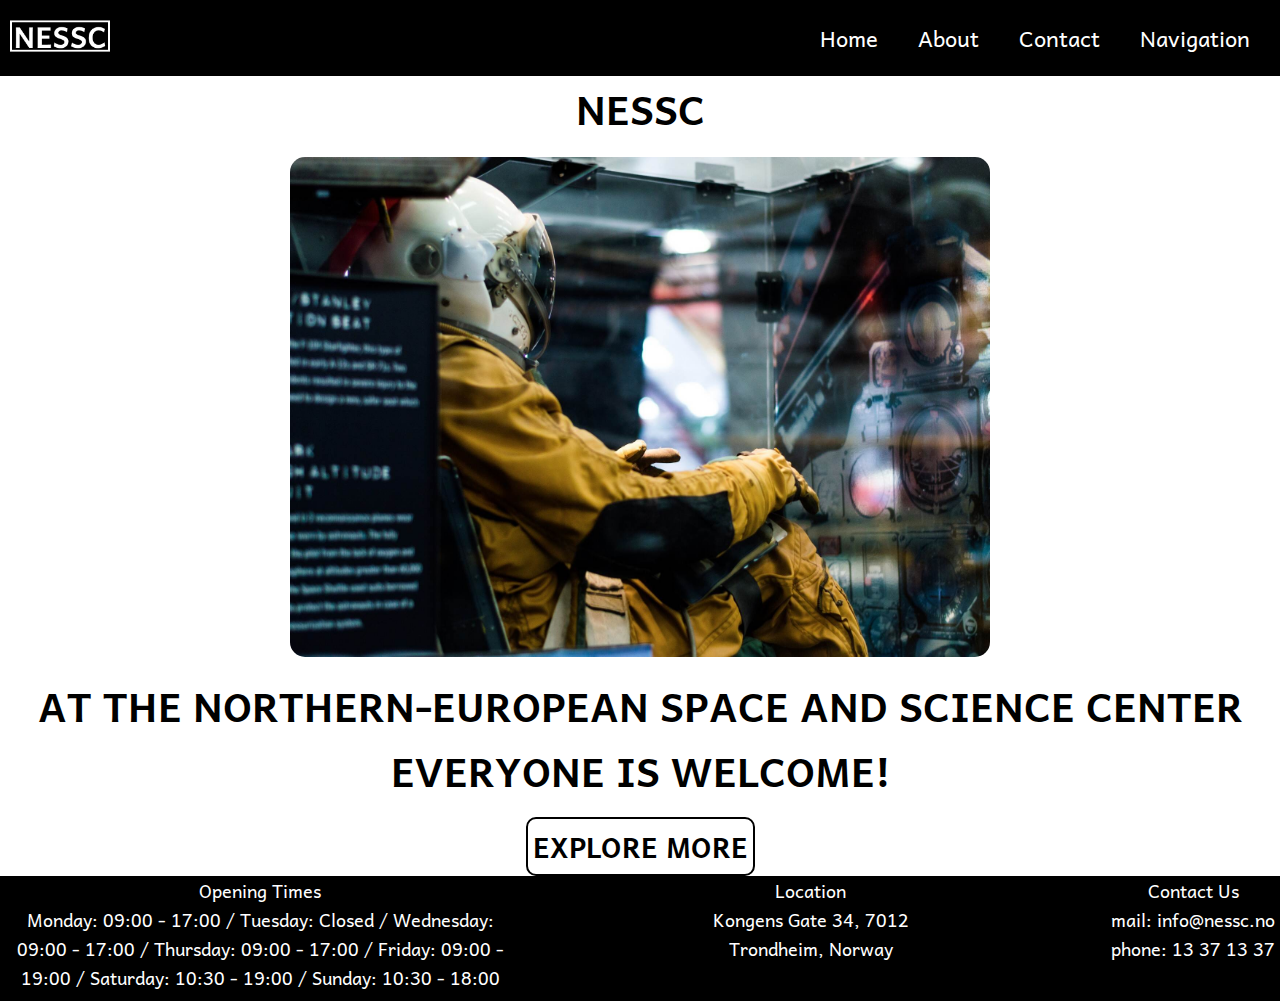
<file: index.html>
<!DOCTYPE html>

<html lang="en">


<head>

    <title>NESSC - Homepage</title>

    <meta charset="utf-8"/>
    <meta name="viewport" content="width device-width, initial-scale=1.0" />
    <meta name="description" content="This is the homepage of NESSC">
    <meta name="keywords" content="HTML, CSS, Javascript">
    <meta name="author" content="Christian Sellie Grøtan">
    <meta http-equiv="X-UA-Compatible" content="ie=edge" />

        <link rel="stylesheet" href="app.css">
        <link rel="stylesheet" href="https://cdnjs.cloudflare.com/ajax/libs/font-awesome/6.2.0/css/all.min.css">
        <link rel="preconnect" href="https://fonts.googleapis.com"><link rel="preconnect" href="https://fonts.gstatic.com" crossorigin><link href="https://fonts.googleapis.com/css2?family=Andika&display=swap" rel="stylesheet">
    



</head>

        <!-------------------  Body  ---------------->

        <body>

            <header>

                <nav>

                    <a href="" target=""><img src="/images/Logo small.png" alt="NESSC Logo"/> </a>

                    <button class="hamburger" id="hamburger">
                         <i class="fas fa-bars"></i>
                    </button>

                        <ul class="nav-ul" id="nav-ul">
                            <li><a href="">Home</a> </li>
                            <li><a href="about.html">About</a> </li>
                            <li><a href="contact.html">Contact</a> </li>
                            <li><a href="nav.html">Navigation</a> </li>

                        </ul>

                </nav>

            </header>

            <!-------------------  Main  ---------------->
     
                <main class="homepage">

                    <h1>NESSC</h1>

                    <div class="homepage-img">
                        <img src="/images/andrew-ruiz.jpg" alt="Andrew Ruiz Exhibition Picture">
                    </div>

                    <div class="maincontent"> 
                        <h1>AT THE NORTHERN-EUROPEAN SPACE AND SCIENCE CENTER EVERYONE IS WELCOME!</h1>

                    </div>

                    <div class="buttons"> 
                        <div>
                        <a href="nav.html" class="navpage-btn">EXPLORE MORE</a>
                        </div>
                        
                    </div>

                   
            
              

            
            </main>

            <!-------------------  Footer  ---------------->

            <footer class="footer" style="display: flex; justify-content: space-between;">
                <p class="o-t">
                    Opening Times <br>

                    Monday: 09:00 - 17:00  / Tuesday: Closed / Wednesday: 09:00 - 17:00 / Thursday: 09:00 - 17:00 / Friday: 09:00 - 19:00 / Saturday: 10:30 - 19:00 / Sunday: 10:30 - 18:00
                </p>

                <p class="location">
                    Location <br>

                    Kongens Gate 34, 7012
                    Trondheim, Norway
                </p>

                <p class="c-u">
                    Contact Us <br>

                    mail: info@nessc.no <br>
                    phone: 13 37 13 37

                </p>


            </footer>


            <!------------------- Javascript for Menu Toggle ---------------->

            <script src="script.js"></script>

        


        </body>


</html>
</file>
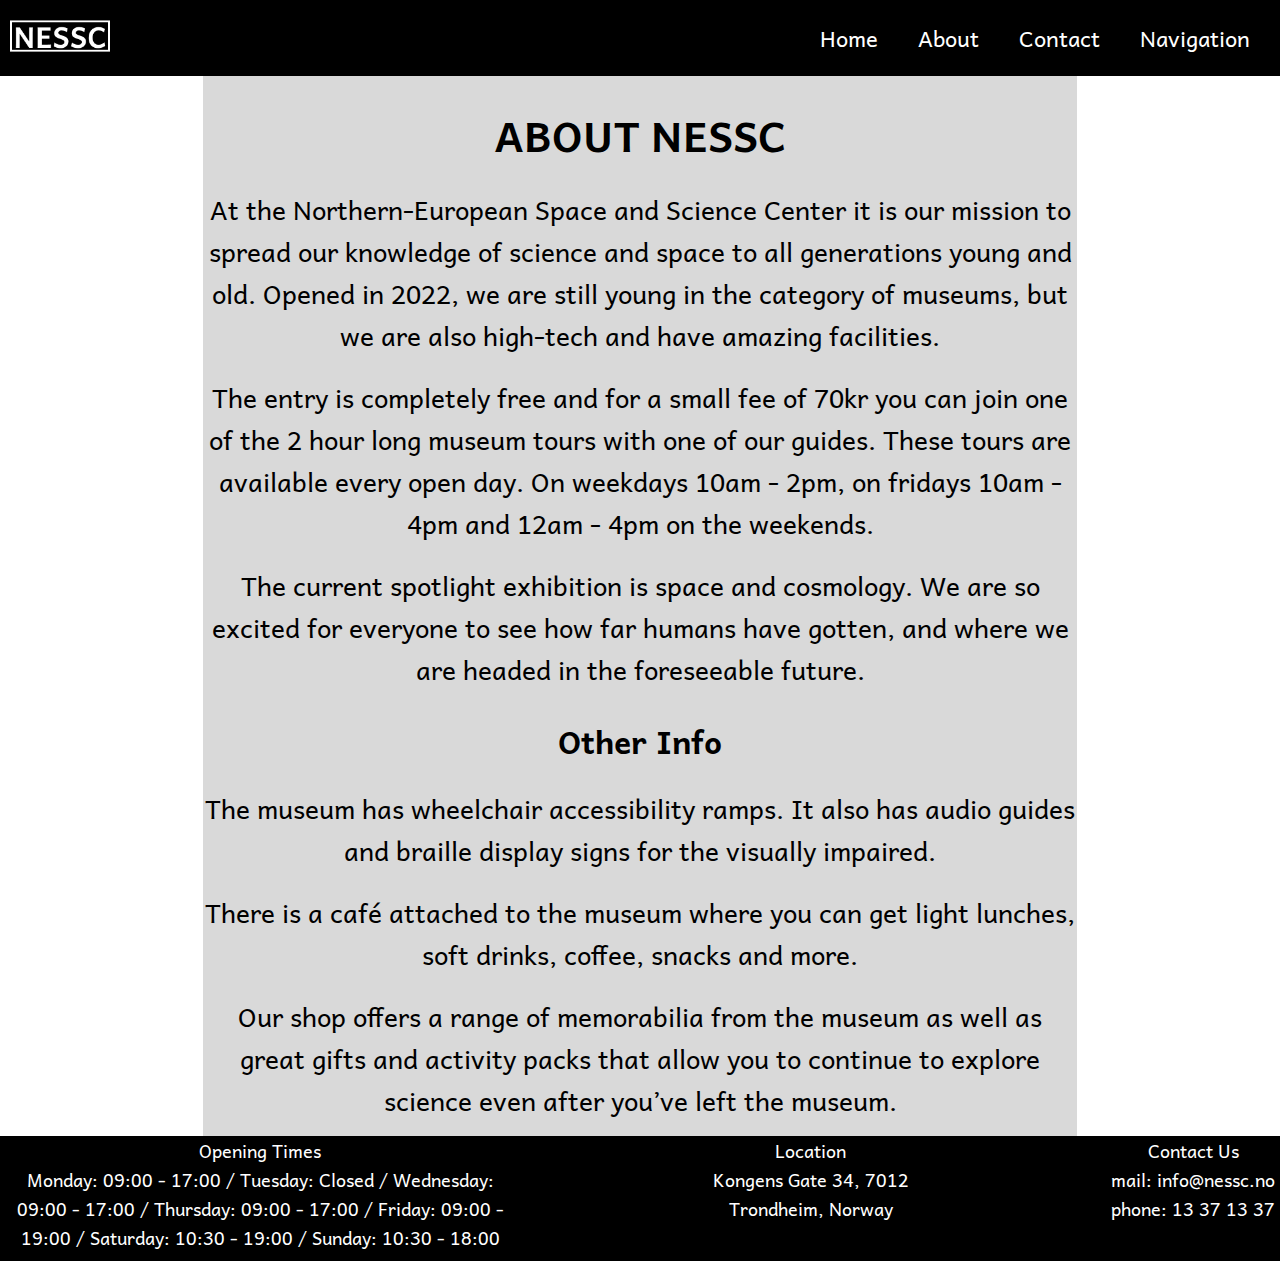
<file: about.html>
<!DOCTYPE html>

<html lang="en">


<head>

    <title>NESSC - About Page</title> 

    <meta charset="utf-8"/>
    <meta name="viewport" content="width device-width, initial-scale=1.0" />
    <meta name="description" content="About page of the NESSC. Everything you need to know!">
    <meta name="keywords" content="HTML, CSS, Javascript">
    <meta name="author" content="Christian Sellie Grøtan">
    <meta http-equiv="X-UA-Compatible" content="ie=edge" />

        <link rel="stylesheet" href="app.css">
        <link rel="stylesheet" href="https://cdnjs.cloudflare.com/ajax/libs/font-awesome/6.2.0/css/all.min.css">
        <link rel="preconnect" href="https://fonts.googleapis.com"><link rel="preconnect" href="https://fonts.gstatic.com" crossorigin><link href="https://fonts.googleapis.com/css2?family=Andika&display=swap" rel="stylesheet">
    



</head>

        <!-------------------  Body  ---------------->

        <body>

            <header>

                <nav>

                    <a href="" target=""><img src="/images/Logo small.png" alt="NESSC Logo"/> </a>

                    <button class="hamburger" id="hamburger">
                         <i class="fas fa-bars"></i>
                    </button>

                        <ul class="nav-ul" id="nav-ul">
                            <li><a href="index.html">Home</a> </li>
                            <li><a href="">About</a> </li>
                            <li><a href="contact.html">Contact</a> </li>
                            <li><a href="nav.html">Navigation</a> </li>

                        </ul>

                </nav>

            </header>

            <!-------------------  Main  ---------------->
     
                <main class="about-box">

                    <section id="rectangle">

                        <h1>ABOUT NESSC</h1>

                        <p>At the Northern-European Space and Science Center it is our mission to spread our knowledge of science and space to all generations young and old. Opened in 2022, we are still young in the category of museums, but we are also high-tech and have amazing facilities.</p>

                        <p>The entry is completely free and for a small fee of 70kr you can join one of the 2 hour long museum tours with one of our guides. These tours are available every open day. On weekdays 10am - 2pm, on fridays 10am - 4pm and 12am - 4pm on the weekends.</p>

                        <p>The current spotlight exhibition is space and cosmology. We are so excited for everyone to see how far humans have gotten, and where we are headed in the foreseeable future.</p>


                        <H2>Other Info</H2>

                        <p>The museum has wheelchair accessibility ramps. It also has audio guides and braille display signs for the visually impaired. </p>
                        
                        <p>There is a café attached to the museum where you can get light lunches, soft drinks, coffee, snacks and more.</p>

                        <p>Our shop offers a range of memorabilia from the museum as well as great gifts and activity packs that allow you to continue to explore science even after you’ve left the museum.</p>
                        
                    </section>

            </main>

            <!-------------------  Footer  ---------------->

            <footer class="footer" style="display: flex; justify-content: space-between;">
                <p class="o-t">
                    Opening Times <br>

                    Monday: 09:00 - 17:00  / Tuesday: Closed / Wednesday: 09:00 - 17:00 / Thursday: 09:00 - 17:00 / Friday: 09:00 - 19:00 / Saturday: 10:30 - 19:00 / Sunday: 10:30 - 18:00
                </p>

                <p class="location">
                    Location <br>

                    Kongens Gate 34, 7012
                    Trondheim, Norway
                </p>

                <p class="c-u">
                    Contact Us <br>

                    mail: info@nessc.no <br>
                    phone: 13 37 13 37

                </p>


            </footer>


            <!------------------- Javascript for Menu Toggle ---------------->

            <script src="script.js"></script>

        </body>

</html>
</file>
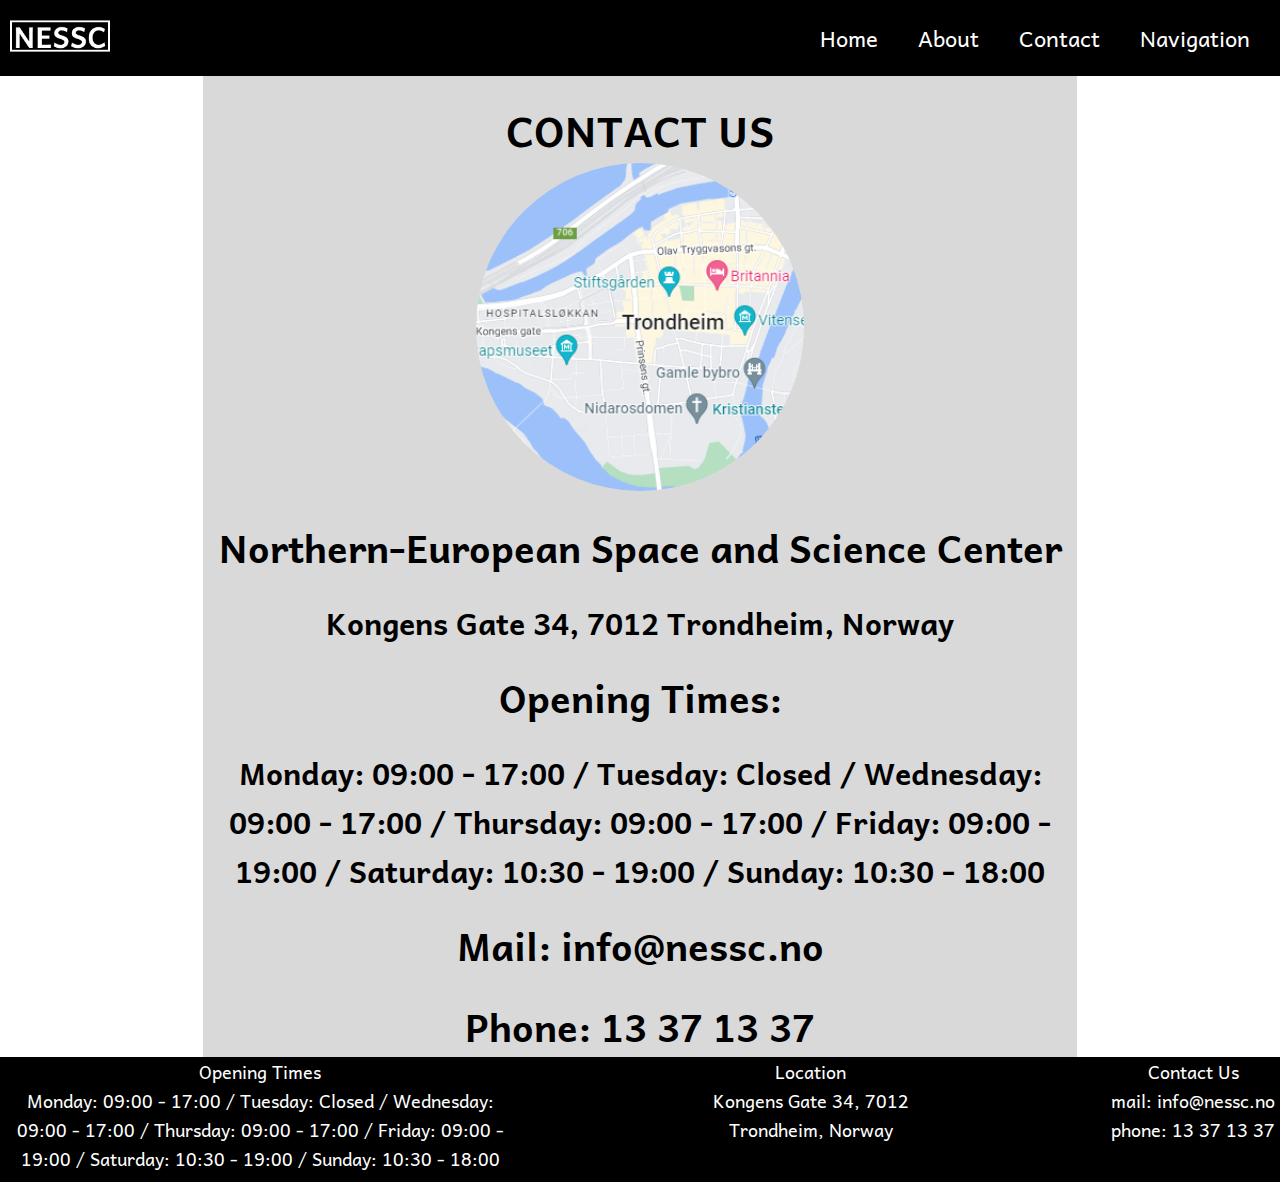
<file: contact.html>
<!DOCTYPE html>

<html lang="en">


<head>

    <title>NESSC - Contact Page</title>

    <meta charset="utf-8"/>
    <meta name="viewport" content="width device-width, initial-scale=1.0" />
    <meta name="description" content="Information to contact us and where to find us.">
    <meta name="keywords" content="HTML, CSS, Javascript">
    <meta name="author" content="Christian Sellie Grøtan">
    <meta http-equiv="X-UA-Compatible" content="ie=edge" />

        <link rel="stylesheet" href="app.css">
        <link rel="stylesheet" href="https://cdnjs.cloudflare.com/ajax/libs/font-awesome/6.2.0/css/all.min.css">
        <link rel="preconnect" href="https://fonts.googleapis.com"><link rel="preconnect" href="https://fonts.gstatic.com" crossorigin><link href="https://fonts.googleapis.com/css2?family=Andika&display=swap" rel="stylesheet">
    

</head>

        <!-------------------  Body  ---------------->

        <body>

            <header>

                <nav>

                    <a href="" target=""><img src="/images/Logo small.png" alt="NESSC Logo"/> </a>

                    <button class="hamburger" id="hamburger">
                         <i class="fas fa-bars"></i>
                    </button>

                        <ul class="nav-ul" id="nav-ul">
                            <li><a href="index.html">Home</a> </li>
                            <li><a href="about.html">About</a> </li>
                            <li><a href="">Contact</a> </li>
                            <li><a href="nav.html">Navigation</a> </li>

                        </ul>

                </nav>

            </header>

            <!-------------------  Main  ---------------->
     
            <main class="contact-box">
                
                <section id="rectangle2">
                

                    <h1>CONTACT US</h1>

                    <a href="https://www.google.no/maps/place/Kongens+gate+34,+7012+Trondheim/@63.4308622,10.3889632,18z/data=!3m1!4b1!4m5!3m4!1s0x466d31852a853f3d:0x303bab7e46ab011e!8m2!3d63.4308612!4d10.3898834?hl=en&authuser=0" target="_blank"><img src="/images/Ellipse 5.svg" alt="HQ location" class="location-img"></a>

                    <h2>Northern-European Space and Science Center</h2>
                    <h3>Kongens Gate 34, 7012 Trondheim, Norway</h3>

                    <h2>Opening Times:</h2>
                    <h3>Monday: 09:00 - 17:00  / Tuesday: Closed /
                        Wednesday: 09:00 - 17:00 / Thursday: 09:00 - 17:00 /
                        Friday: 09:00 - 19:00 /
                        Saturday: 10:30 - 19:00 / Sunday: 10:30 - 18:00</h3>

                    <h2>Mail: info@nessc.no</h2>
                    <h2>Phone: 13 37 13 37</h2>

                </section>
                
            </main>

            <!-------------------  Footer  ---------------->

            <footer class="footer" style="display: flex; justify-content: space-between;">
                <p class="o-t">
                    Opening Times <br>

                    Monday: 09:00 - 17:00  / Tuesday: Closed / Wednesday: 09:00 - 17:00 / Thursday: 09:00 - 17:00 / Friday: 09:00 - 19:00 / Saturday: 10:30 - 19:00 / Sunday: 10:30 - 18:00
                </p>

                <p class="location">
                    Location <br>

                    Kongens Gate 34, 7012
                    Trondheim, Norway
                </p>

                <p class="c-u">
                    Contact Us <br>

                    mail: info@nessc.no <br>
                    phone: 13 37 13 37

                </p>


            </footer>


            <!------------------- Javascript for Menu Toggle ---------------->

            <script src="script.js"></script>

        </body>

</html>
</file>
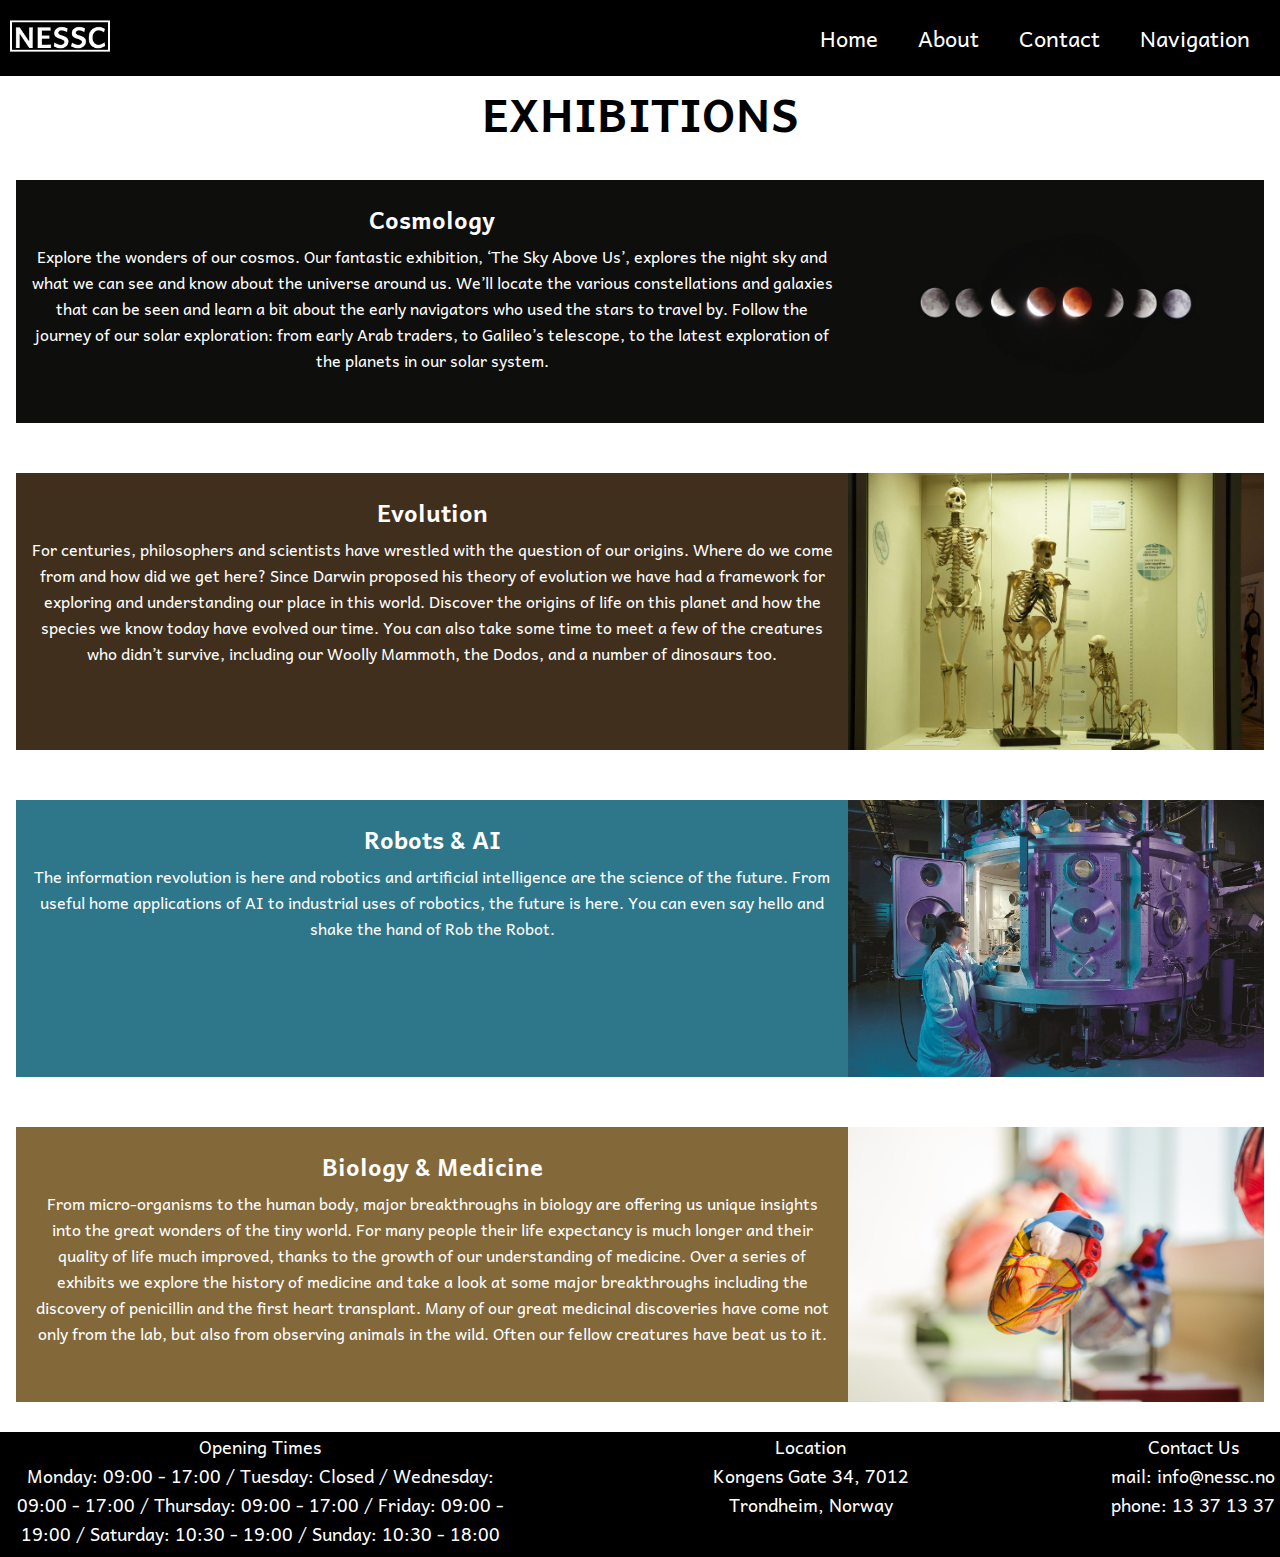
<file: exhibition.html>
<!DOCTYPE html>

<html lang="en">


<head>

    <title>NESSC - Exchibition Page</title>

    <meta charset="utf-8"/>
    <meta name="viewport" content="width=device-width, initial-scale=1, maximum-scale=1" />
    <meta name="description" content="This page has information of all our exhibitions. This page will be updated everytime we move onto newer exhibitions">
    <meta name="keywords" content="HTML, CSS, Javascript">
    <meta name="author" content="Christian Sellie Grøtan">
    <meta http-equiv="X-UA-Compatible" content="ie=edge" />

        <link rel="stylesheet" href="app.css">
        <link rel="stylesheet" href="https://cdnjs.cloudflare.com/ajax/libs/font-awesome/6.2.0/css/all.min.css">
        <link rel="preconnect" href="https://fonts.googleapis.com"><link rel="preconnect" href="https://fonts.gstatic.com" crossorigin><link href="https://fonts.googleapis.com/css2?family=Andika&display=swap" rel="stylesheet">

</head>

        <!-------------------  Body  ---------------->

        <body>

            <header>

                <nav>

                    <a href="" target=""><img src="/images/Logo small.png" alt="NESSC Logo"/> </a>

                    <button class="hamburger" id="hamburger">
                         <i class="fas fa-bars"></i>
                    </button>

                        <ul class="nav-ul" id="nav-ul">
                            <li><a href="index.html">Home</a> </li>
                            <li><a href="about.html">About</a> </li>
                            <li><a href="contact.html">Contact</a> </li>
                            <li><a href="nav.html">Navigation</a> </li>

                        </ul>

                </nav>

            </header>

            <!-------------------  Main  ---------------->
     
                <main class="exhibition-page">

                    <h1>EXHIBITIONS</h1>

                    <section class="exhibition-wrapper">

                        <div class="exhibition-info1">
                            <picture class="exhibition-image">
                                <img src="/images/celso-405219.jpg" alt="Image of the moon in different monthly phases">
                            </picture>
                            <article class="exhibition-description">
                                <h2>Cosmology</h2>
                                <p>Explore the wonders of our cosmos. Our fantastic exhibition, ‘The Sky Above Us’, explores the night sky and what we can see and know about the universe around us. We’ll locate the various constellations and galaxies that can be seen and learn a bit about the early navigators who used the stars to travel by.
                                    Follow the journey of our solar exploration: from early Arab traders, to Galileo’s telescope, to the latest exploration of the planets in our solar system.
                                </p>
                            </article>
                        </div>

                        <div class="exhibition-info2">
                            <picture class="exhibition-image">
                                <img src="/images/evolution.jpg" alt="Skeletol structure of different mammels">
                            </picture>
                            <article class="exhibition-description">
                                <h2>Evolution</h2>
                                <p>For centuries, philosophers and scientists have wrestled with the question of our origins. Where do we come from and how did we get here? Since Darwin proposed his theory of evolution we have had a framework for exploring and understanding our place in this world.
                                    Discover the origins of life on this planet and how the species we know today have evolved our time. You can also take some time to meet a few of the creatures who didn’t survive, including our Woolly Mammoth, the Dodos, and a number of dinosaurs too.                                    
                                </p>
                            </article>
                        </div>

                        <div class="exhibition-info3">
                            <picture class="exhibition-image">
                                <img src="/images/robots.jpg" alt="A picture of a scientist looking into a hadron collider">
                            </picture>
                            <article class="exhibition-description">
                                <h2>Robots & AI</h2>
                                <p>The information revolution is here and robotics and artificial intelligence are the science of the future. From useful home applications of AI to industrial uses of robotics, the future is here. You can even say hello and shake the hand of Rob the Robot.
                                </p>
                            </article>
                        </div>

                        <div class="exhibition-info4">
                            <picture class="exhibition-image">
                                <img src="/images/biology.jpg" alt="A heart next to other organs">
                            </picture>
                            <article class="exhibition-description">
                                <h2>Biology & Medicine</h2>
                                <p>From micro-organisms to the human body, major breakthroughs in biology are offering us unique insights into the great wonders of the tiny world. 
                                    For many people their life expectancy is much longer and their quality of life much improved, thanks to the growth of our understanding of medicine. Over a series of exhibits we explore the history of medicine and take a look at some major breakthroughs including the discovery of penicillin and the first heart transplant.
                                    Many of our great medicinal discoveries have come not only from the lab, but also from observing animals in the wild. Often our fellow creatures have beat us to it.
                                </p>
                            </article>
                        </div>
                 

                    </section>
 
            </main>

            <!-------------------  Footer  ---------------->

            <footer class="footer" style="display: flex; justify-content: space-between;">
                <p class="o-t">
                    Opening Times <br>

                    Monday: 09:00 - 17:00  / Tuesday: Closed / Wednesday: 09:00 - 17:00 / Thursday: 09:00 - 17:00 / Friday: 09:00 - 19:00 / Saturday: 10:30 - 19:00 / Sunday: 10:30 - 18:00
                </p>

                <p class="location">
                    Location <br>

                    Kongens Gate 34, 7012
                    Trondheim, Norway
                </p>

                <p class="c-u">
                    Contact Us <br>

                    mail: info@nessc.no <br>
                    phone: 13 37 13 37

                </p>


            </footer>


            <!------------------- Javascript for Menu Toggle ---------------->

            <script src="script.js"></script>

        </body>

</html>
</file>
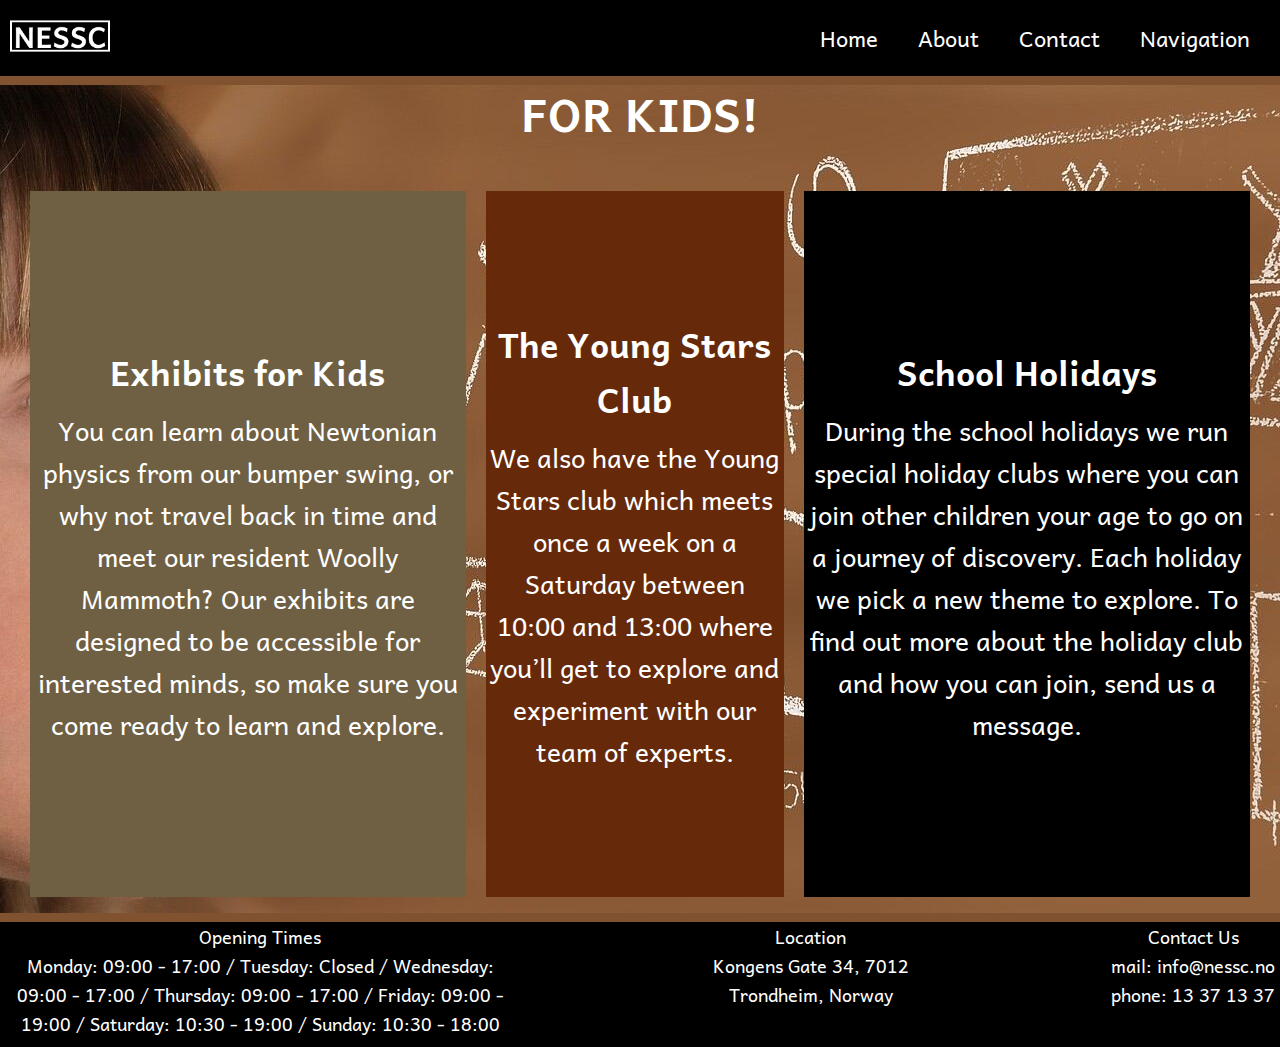
<file: kids.html>
<!DOCTYPE html>

<html lang="en">


<head>

    <title>NESSC - Kids Page</title>

    <meta charset="utf-8"/>
    <meta name="viewport" content="width device-width, initial-scale=1.0" />
    <meta name="description" content="This is the kids information page including holiday information">
    <meta name="keywords" content="HTML, CSS, Javascript">
    <meta name="author" content="Christian Sellie Grøtan">
    <meta http-equiv="X-UA-Compatible" content="ie=edge" />

        <link rel="stylesheet" href="app.css">
        <link rel="stylesheet" href="https://cdnjs.cloudflare.com/ajax/libs/font-awesome/6.2.0/css/all.min.css">
        <link rel="preconnect" href="https://fonts.googleapis.com"><link rel="preconnect" href="https://fonts.gstatic.com" crossorigin><link href="https://fonts.googleapis.com/css2?family=Andika&display=swap" rel="stylesheet">
    



</head>

        <!-------------------  Body  ---------------->

        <body>

            <header>

                <nav>

                    <a href="" target=""><img src="/images/Logo small.png" alt="NESSC Logo"/> </a>

                    <button class="hamburger" id="hamburger">
                         <i class="fas fa-bars"></i>
                    </button>

                        <ul class="nav-ul" id="nav-ul">
                            <li><a href="index.html">Home</a> </li>
                            <li><a href="about.html">About</a> </li>
                            <li><a href="contact.html">Contact</a> </li>
                            <li><a href="nav.html">Navigation</a> </li>

                        </ul>
                
                </nav>

            </header>

            <!-------------------  Main  ---------------->
     
                <main class="info-pages">

                    <h1>FOR KIDS!</h1>

                    <section class="wrapper">

                        <div class="info-card1">
                            <h2>Exhibits for Kids</h2>
                            <p>You can learn about Newtonian physics from our bumper swing, or why not travel back in time and meet our resident Woolly Mammoth? Our exhibits are designed to be accessible for interested minds, so make sure you come ready to learn and explore.</p>
                        </div>

                        <div class="info-card2">
                            <h2>The Young Stars Club</h2>
                            <p>We also have the Young Stars club which meets once a week on a Saturday between 10:00 and 13:00 where you’ll get to explore and experiment with our team of experts.</p>
                        </div>

                        <div class="info-card3">
                            <h2>School Holidays</h2>
                            <p>During the school holidays we run special holiday clubs where you can join other children your age to go on a journey of discovery. Each holiday we pick a new theme to explore. To find out more about the holiday club and how you can join, send us a message.</p>
                        </div>

                    </section>

            </main>

            <!-------------------  Footer  ---------------->

            <footer class="footer" style="display: flex; justify-content: space-between;">
                <p class="o-t">
                    Opening Times <br>

                    Monday: 09:00 - 17:00  / Tuesday: Closed / Wednesday: 09:00 - 17:00 / Thursday: 09:00 - 17:00 / Friday: 09:00 - 19:00 / Saturday: 10:30 - 19:00 / Sunday: 10:30 - 18:00
                </p>

                <p class="location">
                    Location <br>

                    Kongens Gate 34, 7012
                    Trondheim, Norway
                </p>

                <p class="c-u">
                    Contact Us <br>

                    mail: info@nessc.no <br>
                    phone: 13 37 13 37

                </p>


            </footer>


            <!------------------- Javascript for Menu Toggle ---------------->

            <script src="script.js"></script>
        
        </body>

</html>
</file>
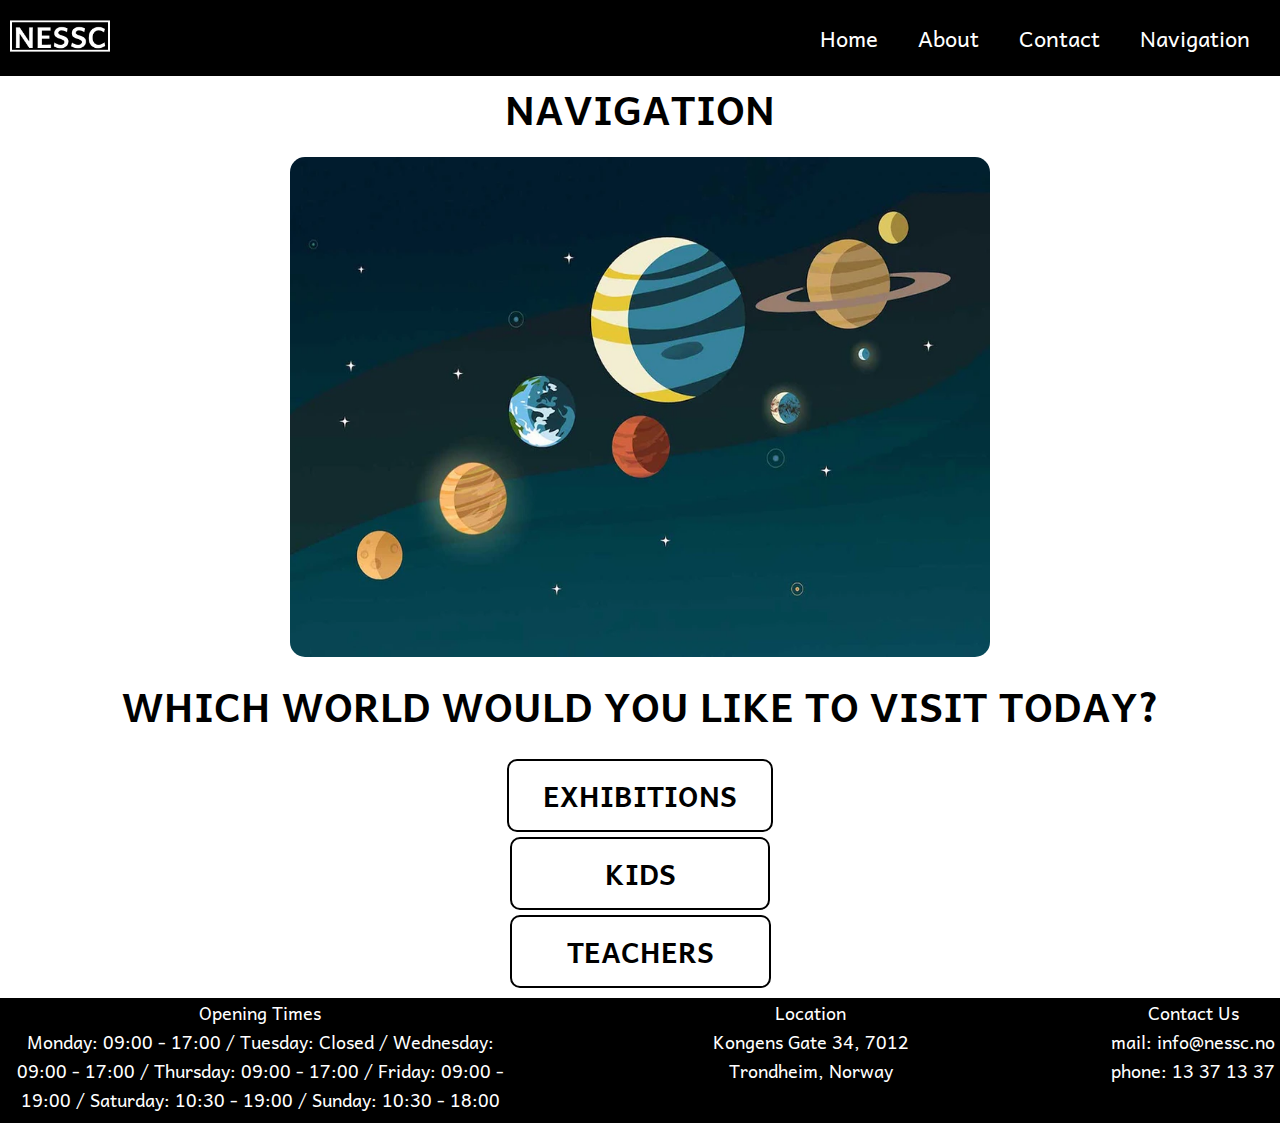
<file: nav.html>
<!DOCTYPE html>

<html lang="en">


<head>

    <title>NESSC - Navigation Page</title>

    <meta charset="utf-8"/>
    <meta name="viewport" content="width device-width, initial-scale=1.0" />
    <meta name="description" content="This is the navigation page where you will be directed to the areas of the website that you need to be.">
    <meta name="keywords" content="HTML, CSS, Javascript">
    <meta name="author" content="Christian Sellie Grøtan">
    <meta http-equiv="X-UA-Compatible" content="ie=edge" />

        <link rel="stylesheet" href="app.css">
        <link rel="stylesheet" href="https://cdnjs.cloudflare.com/ajax/libs/font-awesome/6.2.0/css/all.min.css">
        <link rel="preconnect" href="https://fonts.googleapis.com"><link rel="preconnect" href="https://fonts.gstatic.com" crossorigin><link href="https://fonts.googleapis.com/css2?family=Andika&display=swap" rel="stylesheet">
  
    </head>

   <!-------------------  Body  ---------------->

        <body>

            <header>

                <nav>

                    <a href="" target=""><img src="/images/Logo small.png" alt="NESSC Logo"/> </a>

                    <button class="hamburger" id="hamburger">
                        <i class="fas fa-bars"></i>
                    </button>

                        <ul class="nav-ul" id="nav-ul">
                            <li><a href="index.html">Home</a> </li>
                            <li><a href="about.html">About</a> </li>
                            <li><a href="contact.html">Contact</a> </li>
                            <li><a href="">Navigation</a> </li>

                        </ul>

                </nav>

            </header>


            <!-------------------  Main  ---------------->
            
            <main class="homepage">

                <h1>NAVIGATION</h1>

                <div class="homepage-img">
                    <img src="/images/nav-page.jpeg" alt="Image of the solar system">
                </div>

                <div class="maincontent"> 
                    <h1>WHICH WORLD WOULD YOU LIKE TO VISIT TODAY?</h1>

                </div>

                <div class="buttons"> 
                    <div>
                        <a href="exhibition.html" class="exhibition-btn">EXHIBITIONS</a>
                    </div>

                    <div>
                        <a href="kids.html" class="kids-btn">KIDS</a>
                    </div>

                    <div>
                        <a href="teacher.html" class="teachers-btn">TEACHERS</a>
                    </div>
                    
                </div>

            </main>

            <!-------------------  Footer  ---------------->

            <footer class="footer" style="display: flex; justify-content: space-between;">
                <p class="o-t">
                    Opening Times <br>

                    Monday: 09:00 - 17:00  / Tuesday: Closed / Wednesday: 09:00 - 17:00 / Thursday: 09:00 - 17:00 / Friday: 09:00 - 19:00 / Saturday: 10:30 - 19:00 / Sunday: 10:30 - 18:00
                </p>

                <p class="location">
                    Location <br>

                    Kongens Gate 34, 7012
                    Trondheim, Norway
                </p>

                <p class="c-u">
                    Contact Us <br>

                    mail: info@nessc.no <br>
                    phone: 13 37 13 37

                </p>


            </footer>


        <!------------------- Javascript for Menu Toggle ---------------->

                <script src="script.js"></script>


</body>




</html>
</file>
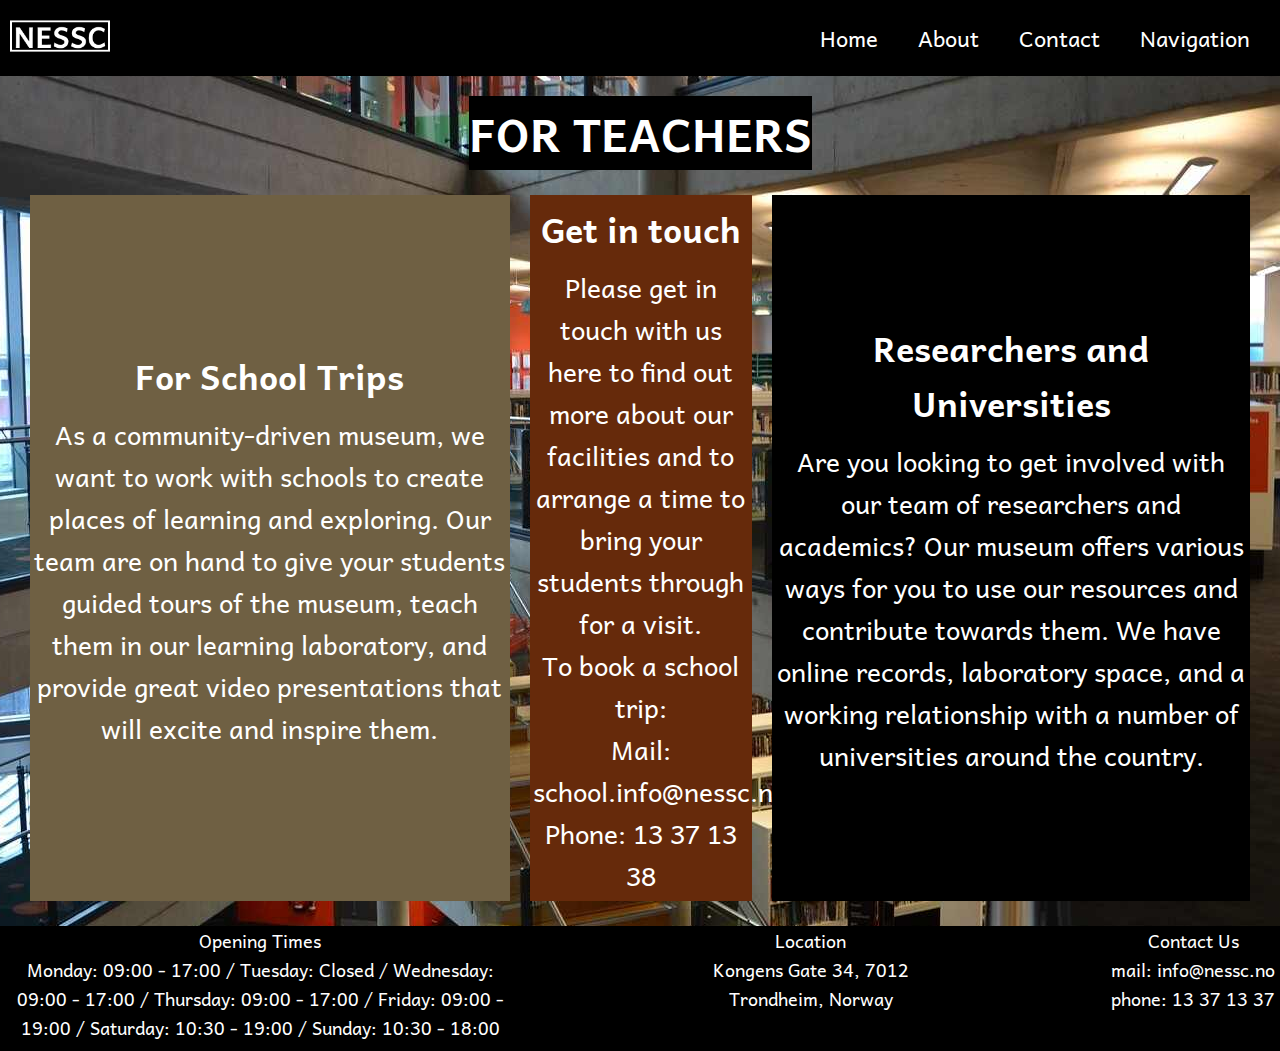
<file: teacher.html>
<!DOCTYPE html>

<html lang="en">


<head>

    <title>NESSC - Teachers Page</title>

    <meta charset="utf-8"/>
    <meta name="viewport" content="width=device-width, initial-scale=1, maximum-scale=1" />
    <meta name="description" content="This page includes information for Teachers, higher education students and universities">
    <meta name="keywords" content="HTML, CSS, Javascript">
    <meta name="author" content="Christian Sellie Grøtan">
    <meta http-equiv="X-UA-Compatible" content="ie=edge" />

        <link rel="stylesheet" href="app.css">
        <link rel="stylesheet" href="https://cdnjs.cloudflare.com/ajax/libs/font-awesome/6.2.0/css/all.min.css">
        <link rel="preconnect" href="https://fonts.googleapis.com"><link rel="preconnect" href="https://fonts.gstatic.com" crossorigin><link href="https://fonts.googleapis.com/css2?family=Andika&display=swap" rel="stylesheet">

</head>

        <!-------------------  Body  ---------------->

        <body>

            <header>

                <nav>

                    <a href="" target=""><img src="/images/Logo small.png" alt="NESSC Logo"/> </a>

                    <button class="hamburger" id="hamburger">
                         <i class="fas fa-bars"></i>
                    </button>

                        <ul class="nav-ul" id="nav-ul">
                            <li><a href="index.html">Home</a> </li>
                            <li><a href="about.html">About</a> </li>
                            <li><a href="contact.html">Contact</a> </li>
                            <li><a href="nav.html">Navigation</a> </li>

                        </ul>

                </nav>

            </header>

            <!-------------------  Main  ---------------->
     
                <main class="info-pages2">

                    <h1>FOR TEACHERS</h1>

                    <section class="wrapper">

                        <div class="info-card1">
                            <h2>For School Trips</h2>
                            <p>As a community-driven museum, we want to work with schools to create places of learning and exploring. Our team are on hand to give your students guided tours of the museum, teach them in our learning laboratory, and provide great video presentations that will excite and inspire them.</p>
                        </div>

                        <div class="info-card2">
                            <h2>Get in touch</h2>
                            <p>Please get in touch with us here to find out more about our facilities and to arrange a time to bring your students through for a visit.
                                <br>
                                To book a school trip:<br>
                                Mail: school.info@nessc.no<br>
                                Phone: 13 37 13 38</p>
                        </div>

                        <div class="info-card3">
                            <h2>Researchers and Universities</h2>
                            <p>Are you looking to get involved with our team of researchers and academics? Our museum offers various ways for you to use our resources and contribute towards them. We have online records, laboratory space, and a working relationship with a number of universities around the country.</p>
                        </div>

                    </section>      
            
            </main>

            <!-------------------  Footer  ---------------->

            <footer class="footer" style="display: flex; justify-content: space-between;">
                <p class="o-t">
                    Opening Times <br>

                    Monday: 09:00 - 17:00  / Tuesday: Closed / Wednesday: 09:00 - 17:00 / Thursday: 09:00 - 17:00 / Friday: 09:00 - 19:00 / Saturday: 10:30 - 19:00 / Sunday: 10:30 - 18:00
                </p>

                <p class="location">
                    Location <br>

                    Kongens Gate 34, 7012
                    Trondheim, Norway
                </p>

                <p class="c-u">
                    Contact Us <br>

                    mail: info@nessc.no <br>
                    phone: 13 37 13 37

                </p>


            </footer>


            <!------------------- Javascript for Menu Toggle ---------------->

            <script src="script.js"></script>

        </body>

</html>
</file>
<file: app.css>
/* General */

*{
    margin: 0;
    padding: 0;
    
}

/*header, nav, hamburger and footer*/

header{
    width: 100%;
    height: auto;
    background-color: black;
    display: flex;
    flex-direction: column;
    gap: 1rem;
    position: sticky; 
    top: 0;
    z-index: 5;

}


nav{
    display: flex;
    padding: 10px;
    justify-content: space-between;
    align-items: center;
    flex-wrap: wrap;

}


.nav-ul {
    display: flex;
    align-items: center;
    justify-content: center;
    padding: 0;
    list-style-type: none;

}


.nav-ul li a{
    display: inline-block;
    color: white;
    font-size: 22px;
    font-family: 'Andika', sans-serif;
    padding: 10px 20px;
    text-decoration: none;

}


.hamburger{
    background-color: transparent;
    border: 0;
    color: white;
    font-size: 22px;
    cursor: pointer;
    display: none;

}


.hamburger:focus {
    outline: none;
}


nav img{
    width: 100px;
    
}


.footer{ 
    background-color: black;
    height: 125px;
    margin-top: auto;
    text-align: center;
    color: white;
    font-size: 18px;
    font-family: 'Andika', sans-serif;
    gap: 1rem;

}


.o-t{
   
    align-self: left;
    max-width: 500px;
    margin-left: 10px;
   
   
}


.location{
    max-width: 200px;

}


.c-u{
    align-self: right;
    margin-right: 5px;

}


    @media (max-width: 750px){

        .nav-ul {
            display: none;
            width: 100%;
            flex-direction: column;

        }

        .nav-ul.show {
            display: flex;
        }

        .hamburger {
            display: block;
        }

    }

    @media (max-width: 850px){
        .footer{
            font-size: 12px;
        }
    }


/*--------------------------Homepage + Nav Page--------------------------*/


.homepage{
    min-height: 800px;
    width: auto;
    background-color: #ffff;
    display: flex;
    flex-direction: column;
    gap: 1rem;
    align-items: center;
    align-content: center;
    font-family: 'Andika', sans-serif;
    text-align: center;
   

}


.homepage h1{
    color: black;
    font-size: 40px;
    align-items: center;
    text-align: center;
   
}


.homepage-img{
    max-width: 700px;
    max-height: 500px;
    position: relative;

}


.homepage-img img{
    margin-bottom: 10px;
    width: 700px;
    height: 500px;
    border-radius: 15px;
    
}


    @media (max-width: 850px) {
        .homepage-img img{
            width: 400px;
            height: 250px;
        }

        .homepage h1{
            font-size: 32px;
        }


    }

    @media (max-width: 450px) {
        .homepage-img img{
            width: 250px;
            height: 150px;
        }
    }


/*--------------------------About Page--------------------------*/

.about-box {
    max-width: fit-content;
    background-color: white;
    display: flex;
    flex-direction: column;
    padding-left: 1rem;
    padding-right: 1rem; 
    text-align: center;
    align-items: center;
    align-content: center;
    gap: 1rem;
    font-family: 'Andika', sans-serif;
    
}


.about-box h1 {
    font-size: 42px;
    gap: 1rem;
    margin-top: 25px;

}


.about-box p {
    font-size: 26px;
    gap: 1rem;
    margin-top: 20px;
    margin-bottom: 15px;

}


.about-box h2 {
    margin-top: 30px;
    font-size: 32px;
    gap: 1rem;
    margin-top: 25px;

}


#rectangle{
    width: 70%;
    height: 100%;
    background: #d9d9d9;
    
}


@media (max-width: 750px){
    
    .about-box h1{
        font-size: 30px;

    }

    .about-box{
        margin-top: 10px;
    }

    .about-box p{
        font-size: 20px;
    }


}


    @media (max-width: 400px){
        .about-box p{
            font-size: 18px;
        
        }
    }


/*--------------------------Contact Page--------------------------*/

.contact-box {
    max-width: fit-content;
    background-color: white;
    display: flex;
    flex-direction: column;
    padding-left: 1rem;
    padding-right: 1rem; 
    text-align: center;
    align-items: center;
    align-content: center;
    gap: 1rem;
    font-family: 'Andika', sans-serif;
}


.contact-box h1{
    margin-top: 20px;
    font-size: 42px;

}


.contact-box h2{
    margin-top: 20px;
    font-size: 38px;

}


.contact-box h3{
    margin-top: 20px;
    font-size: 30px;

}


#rectangle2{
    width: 70%;
    height: 100%;
    background: #d9d9d9;
    
}


    @media (max-width: 750px){
        
        .contact-box h1{
            font-size: 30px;

        }

        .contact-box h2{
            font-size: 28px;
        }

        .contact-box h3{
            font-size: 20px;
        }

        .location-img{
            width: 250px;
            
        }

    }


    @media (max-width: 400px){
        .location-img{
            width: 190px;
        }

    }


/*--------------------------Kids Page--------------------------*/


.info-pages {
    width: auto;
    min-height: 768px;
    background-color: #805230;
    background-image: url("/images/kids-background.jpg");
    background-position: center;
    background-repeat: no-repeat;
    display: flex;
    flex-direction: column;
    text-align: center;
    align-items: center;
    align-content: center;
    gap: 1rem;
    font-family: 'Andika', sans-serif;
}


.info-pages h1{
    font-size: 46px;
    color: #ffffff;
    
}


.info-pages2 {
    width: auto;
    min-height: 768px;
    background-color: #805230;
    background-image: url("/images/teachers-background.jpg");
    background-position: center;
    background-repeat: no-repeat;
    display: flex;
    flex-direction: column;
    text-align: center;
    align-items: center;
    align-content: center;
    font-family: 'Andika', sans-serif;
}


.info-pages2 h1{
    font-size: 46px;
    color: #ffffff;
    background-color: black;
    margin-top: 20px;
    
}


.wrapper{
    max-width: fit-content;
    position: relative;
    max-width: 100%;
    min-width: 250px;
    display: flex;
    flex-wrap: nowrap;
    padding: 20px;
    color: white;
    text-align: center;
    align-items: center;
    align-content: center;
    justify-content: center;
    
}


.wrapper h2{
    font-size: 42px
}


.wrapper p{
    font-size: 31px;
    margin-top: 10px;
}


.info-card1{
    max-width: 550px;
    min-width: 200px;
    align-items: center;
    align-content: center;
    justify-content: center;
    height: 700px;
    padding: 3px;
    background-color: #6F6043;
    margin-top: 5px;
    margin-bottom: 5px;
    margin-left: 10px;
    margin-right: 10px;

}


.info-card2{
    max-width: 550px;
    min-width: 200px;
    align-items: center;
    align-content: center;
    justify-content: center;
    height: 700px;
    padding: 3px;
    background-color: #662A0B;
    margin-top: 5px;
    margin-bottom: 5px;
    margin-left: 10px;
    margin-right: 10px;

}


.info-card3{
    max-width: 550px;
    min-width: 200px;
    align-items: center;
    align-content: center;
    justify-content: center;
    height: 700px;
    padding: 3px;
    background-color: black;
    margin-top: 5px;
    margin-bottom: 5px;
    margin-left: 10px;
    margin-right: 10px;

}


    @media (max-width: 1565px){
        .wrapper h2{
            font-size: 34px
        }
        
        .wrapper p{
            font-size: 26px;
        
        }


    }


    @media (max-width: 1200px){
        .wrapper h2{
            font-size: 32px
        }
        
        .wrapper p{
            font-size: 24px;
        
        }


    }


    @media (max-width: 1150px){
        .wrapper p{
            font-size: 22px;
        
        }

    }


    @media (max-width: 1000px){

        .wrapper{
            flex-direction: column;
        
        }

        .info-pages{
            background-image: none;
        }

        .info-pages2{
            background-image: none;
        }

        .info-pages h1{
            font-size: 40px;
        }

        .info-card1{
            height: 400px;
        }
        
        .info-card2{
            height: 400px;
        }
        
        .info-card3{
            height: 400px;
        }

    

    }


    @media (max-width: 465px){

        .info-pages{
            background-image: none;
        }

        .info-pages h1{
            font-size: 30px;
        }

        .info-pages2 h1{
            font-size: 30px;
        }

        .wrapper p{
            font-size: 17px;

        }

        .wrapper h2{
            font-size: 23px;

        }
    

    }


    @media (max-width: 310px){

        .wrapper p{
            font-size: 16px;

        }

    

    }


/*--------------------------Exhibition Page--------------------------*/


.exhibition-page h1{
    font-size: 32px;
    color: black;
    text-align: center;
    font-family: 'Andika', sans-serif;

}


.exhibition-page p{
    text-align: center;
    font-family: 'Andika', sans-serif;
    color: white;

}


.exhibition-page h2{
    text-align: center;
    color: white;
     margin-bottom: 5px;
    font-family: 'Andika', sans-serif;

}


.exhibition-wrapper{
    grid-template-columns: 1fr;
    display: grid;
    margin: 20px auto;
    gap: 30px;

}


.exhibition-image img{
    width: min(100%, 1000px);
    height: 100%;
    display: block;
    object-fit: cover;
    object-position: center;

}


.exhibition-info1{  
    display: grid;
    width: min(100% - 32px, 1400px);
    background: #0E0E0C;
    margin: 10px auto;

}


.exhibition-info2{  
    display: grid;
    width: min(100% - 32px, 1400px);
    background: #412F1D;
    margin: 10px auto;

}


.exhibition-info3{  
    display: grid;
    width: min(100% - 32px, 1400px);
    background: #2E778B;
    margin: 10px auto;

}


.exhibition-info4{  
    display: grid;
    width: min(100% - 32px, 1400px);
    background: #836839;
    margin: 10px auto;

}


.exhibition-description{
    padding: 15px;

}


.exhibition-description h2{
    margin-top: 5px;

}


    @media(min-width:750px){

        .exhibition-page h1{
            font-size: 46px;

        }

        .exhibition-image{
            grid-column: 3;
            grid-row: 1/3;
        
        }
        
        
        .exhibition-description{
            grid-row: 1;
            grid-column: 1/3;

        }

        .exhibition-info1 , .exhibition-info2, .exhibition-info3 , .exhibition-info4{
            grid-template-columns: 1fr 1fr 1fr;

        }

    }


/*--------------------------Buttons--------------------------*/

.buttons{
    margin-top: 5px;
    margin-bottom: 5px;
}


.navpage-btn{
    background-color: white;
    color: black;
    text-decoration: none;
    padding: 5px;
    margin: 5px;
    font-size: 28px;
    cursor: pointer;
    border-radius: 10px;
    border: 2px solid #000000;
    font-weight: 700;

}


.navpage-btn:hover{
    background: #44f000;
    transition: 1s;
    padding: 5px;
    margin: 5px;
    cursor: pointer;
}


.exhibition-btn{
    display: inline-block;
    text-decoration: none;
    color: rgb(0, 0, 0);
    border: 2px solid rgb(0, 0, 0);
    padding: 12px 34px;
    font-size: 28px;
    background: rgb(255, 255, 255);
    cursor: pointer;
    border-radius: 10px;
    margin-bottom: 5px;
    font-weight: 700;

}


.exhibition-btn:hover{
    background: #44f000;
    transition: 1s;
    cursor: pointer;

}


.kids-btn{
    display: inline-block;
    text-decoration: none;
    color: rgb(0, 0, 0);
    border: 2px solid rgb(0, 0, 0);
    padding: 12px 34px;
    font-size: 28px;
    background: rgb(255, 255, 255);
    cursor: pointer;
    border-radius: 10px;
    margin-bottom: 5px;
    font-weight: 700;
    padding: 12px 92.5px;

}


.kids-btn:hover{
    background: #44f000;
    transition: 1s;
    cursor: pointer;
}


.teachers-btn{
    display: inline-block;
    text-decoration: none;
    color: rgb(0, 0, 0);
    border: 2px solid rgb(0, 0, 0);
    padding: 12px 34px;
    font-size: 28px;
    background: rgb(255, 255, 255);
    cursor: pointer;
    border-radius: 10px;
    margin-bottom: 5px;
    font-weight: 700;
    padding: 12px 55px;
    
}


.teachers-btn:hover{
    background: #44f000;
    transition: 1s;
    cursor: pointer;

}
</file>
